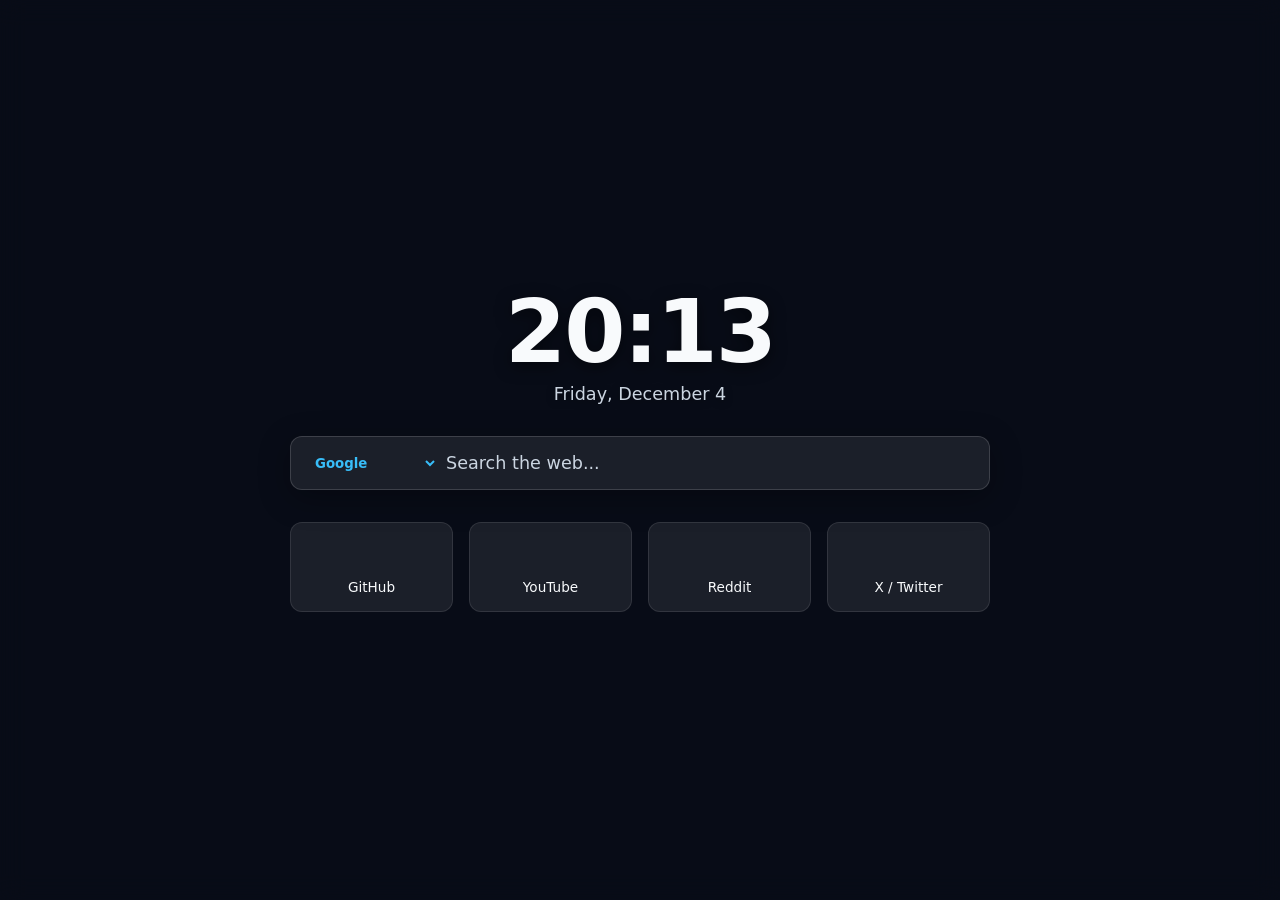
<file: index.html>
<!DOCTYPE html>
<html lang="en">

<head>
  <meta charset="UTF-8" />
  <meta name="viewport" content="width=device-width, initial-scale=1.0" />
  <title>Sebos Startpage</title>
  <link rel="icon" type="image/svg" href="https://cdn.jsdelivr.net/gh/homarr-labs/dashboard-icons/svg/startpage.svg">
  <link rel="preconnect" href="https://www.google.com" />
  <link rel="dns-prefetch" href="https://api.dicebear.com" />

  <style>
    :root {
      --bg-color: #0f172a;
      --card-bg: rgba(255, 255, 255, 0.08);
      --card-hover: rgba(255, 255, 255, 0.18);
      --text-color: #f8fafc;
      --subtext-color: #cbd5e1;
      --accent-color: #38bdf8;
      --blur-val: 12px;
    }

    * {
      box-sizing: border-box;
      margin: 0;
      padding: 0;
      font-family: system-ui, -apple-system, BlinkMacSystemFont, 'Segoe UI', Roboto, sans-serif;
    }

    body {
      background-color: var(--bg-color);
      color: var(--text-color);
      height: 100vh;
      display: flex;
      flex-direction: column;
      align-items: center;
      justify-content: center;
      overflow: hidden;
    }

    /* Video Background Container */
    .bg-video {
      position: fixed;
      top: 0;
      left: 0;
      right: 0;
      bottom: 0;
      min-width: 100%;
      min-height: 100%;
      object-fit: cover;
      z-index: 0;
      pointer-events: none;
    }

    /* Overlay for Readability */
    .overlay {
      position: absolute;
      inset: 0;
      background: rgba(0, 0, 0, 0.45);
      backdrop-filter: blur(var(--blur-val));
      -webkit-backdrop-filter: blur(var(--blur-val));
      z-index: 1;
    }

    .container {
      position: relative;
      z-index: 2;
      display: flex;
      flex-direction: column;
      align-items: center;
      width: 90%;
      max-width: 700px;
      gap: 2rem;
    }

    /* Clock & Date Header */
    .time-wrapper {
      text-align: center;
    }

    .clock {
      font-size: 5.5rem;
      font-weight: 700;
      letter-spacing: -2px;
      line-height: 1;
      text-shadow: 0 4px 16px rgba(0, 0, 0, 0.5);
    }

    .date-container {
      margin-top: 0.5rem;
      font-size: 1.1rem;
      color: var(--subtext-color);
      display: flex;
      gap: 0.75rem;
      justify-content: center;
      text-shadow: 0 2px 8px rgba(0, 0, 0, 0.4);
    }

    .date-container span:nth-child(2) {
      color: var(--accent-color);
    }

    .search-box {
      width: 100%;
      display: flex;
      background: var(--card-bg);
      border: 1px solid rgba(255, 255, 255, 0.15);
      border-radius: 12px;
      padding: 0.5rem;
      box-shadow: 0 8px 32px rgba(0, 0, 0, 0.3);
    }

    .search-box select {
      background: transparent;
      border: none;
      color: var(--accent-color);
      padding: 0.5rem 0.75rem;
      font-weight: 600;
      outline: none;
      cursor: pointer;
    }

    .search-box select option {
      background: #1e293b;
      color: var(--text-color);
    }

    .search-box input {
      flex: 1;
      background: transparent;
      border: none;
      outline: none;
      color: var(--text-color);
      font-size: 1.1rem;
      padding: 0.5rem;
    }

    .search-box input::placeholder {
      color: var(--subtext-color);
    }

    .grid {
      display: grid;
      grid-template-columns: repeat(auto-fit, minmax(100px, 1fr));
      gap: 1rem;
      width: 100%;
    }

    .grid-item {
      display: flex;
      flex-direction: column;
      align-items: center;
      justify-content: center;
      padding: 1rem;
      background: var(--card-bg);
      border: 1px solid rgba(255, 255, 255, 0.1);
      border-radius: 12px;
      text-decoration: none;
      color: var(--text-color);
      transition: transform 0.15s ease, background 0.15s ease;
      will-change: transform;
    }

    .grid-item:hover {
      background: var(--card-hover);
      transform: translateY(-2px);
    }

    .grid-item img {
      width: 32px;
      height: 32px;
      margin-bottom: 0.5rem;
      border-radius: 6px;
    }

    .grid-item span {
      font-size: 0.85rem;
      font-weight: 500;
      text-overflow: ellipsis;
      overflow: hidden;
      white-space: nowrap;
      max-width: 80px;
    }
  </style>
</head>

<body>
  <video class="bg-video" autoplay loop muted playsinline poster="">
    <source src="https://startpage.frenchfamily.fr/default_background.mp4" type="video/mp4" />
  </video>

  <!-- Semi-Transparent Blur Overlay -->
  <div class="overlay"></div>

  <main class="container">
    <!-- Clock & Date -->
    <div class="time-wrapper">
      <div class="clock" id="clock">00:00</div>
      <div class="date-container">
        <span id="local-date">Loading date...</span>
      </div>
    </div>

    <!-- Search Bar -->
    <form class="search-box" action="https://www.google.com/search" method="GET" id="search-form">
      <select id="engine-select">
        <option value="https://www.google.com/search?q=">Google</option>
        <option value="https://duckduckgo.com/?q=">DuckDuckGo</option>
        <option value="https://search.brave.com/search?q=">Brave</option>
      </select>
      <input type="text" name="q" id="search-input" placeholder="Search the web..." autofocus autocomplete="off" />
    </form>

    <!-- Shortcut Tiles -->
    <div class="grid" id="shortcut-grid"></div>
  </main>

  <script>
    // Config & Fallback Shortcuts
    const DEFAULT_LINKS = [
      { name: 'GitHub', url: 'https://github.com' },
      { name: 'YouTube', url: 'https://youtube.com' },
      { name: 'Reddit', url: 'https://reddit.com' },
      { name: 'X / Twitter', url: 'https://x.com' }
    ];

    // High-Efficiency Clock Synchronization
    function initClock() {
      const clockEl = document.getElementById('clock');
      let lastTimeStr = '';

      function tick() {
        const now = new Date();
        const timeStr = now.toLocaleTimeString([], { hour: '2-digit', minute: '2-digit', hour12: false });

        if (timeStr !== lastTimeStr) {
          clockEl.textContent = timeStr;
          lastTimeStr = timeStr;
        }

        const delay = 1000 - now.getMilliseconds();
        setTimeout(tick, delay);
      }
      tick();
    }

    // Cached Date Renderer
    function initDates() {
      const gDateEl = document.getElementById('local-date');
      const hDateEl = document.getElementById('hijri-date');
      const now = new Date();
      gDateEl.textContent = now.toLocaleDateString(undefined, { weekday: 'long', month: 'long', day: 'numeric' });
    }

    // Shortcut Grid with High-Resolution Google Favicons
    function renderShortcuts() {
      const grid = document.getElementById('shortcut-grid');
      const savedLinks = JSON.parse(localStorage.getItem('nt_links')) || DEFAULT_LINKS;
      const fragment = document.createDocumentFragment();

      savedLinks.forEach(link => {
        const item = document.createElement('a');
        item.className = 'grid-item';
        item.href = link.url;

        const domain = new URL(link.url).hostname;
        const icon = document.createElement('img');

        // High-res Google Favicon API (64px)
        icon.src = `https://www.google.com/s2/favicons?domain=${domain}&sz=64`;

        // Fallback placeholder if favicon fails
        icon.onerror = () => {
          icon.src = `https://api.dicebear.com/7.x/initials/svg?seed=${encodeURIComponent(link.name)}`;
        };

        icon.alt = link.name;
        icon.loading = 'lazy';
        icon.decoding = 'async';

        const label = document.createElement('span');
        label.textContent = link.name;

        item.appendChild(icon);
        item.appendChild(label);
        fragment.appendChild(item);
      });

      grid.innerHTML = '';
      grid.appendChild(fragment);
    }

    // Dynamic Search Engine Selection
    function initSearch() {
      const form = document.getElementById('search-form');
      const select = document.getElementById('engine-select');
      const input = document.getElementById('search-input');

      form.addEventListener('submit', (e) => {
        e.preventDefault();
        const query = input.value.trim();
        if (query) {
          window.location.href = select.value + encodeURIComponent(query);
        }
      });
    }

    // Initial Execution Batch
    document.addEventListener('DOMContentLoaded', () => {
      initClock();
      initDates();
      renderShortcuts();
      initSearch();
    });
  </script>
</body>

</html>
</file>
